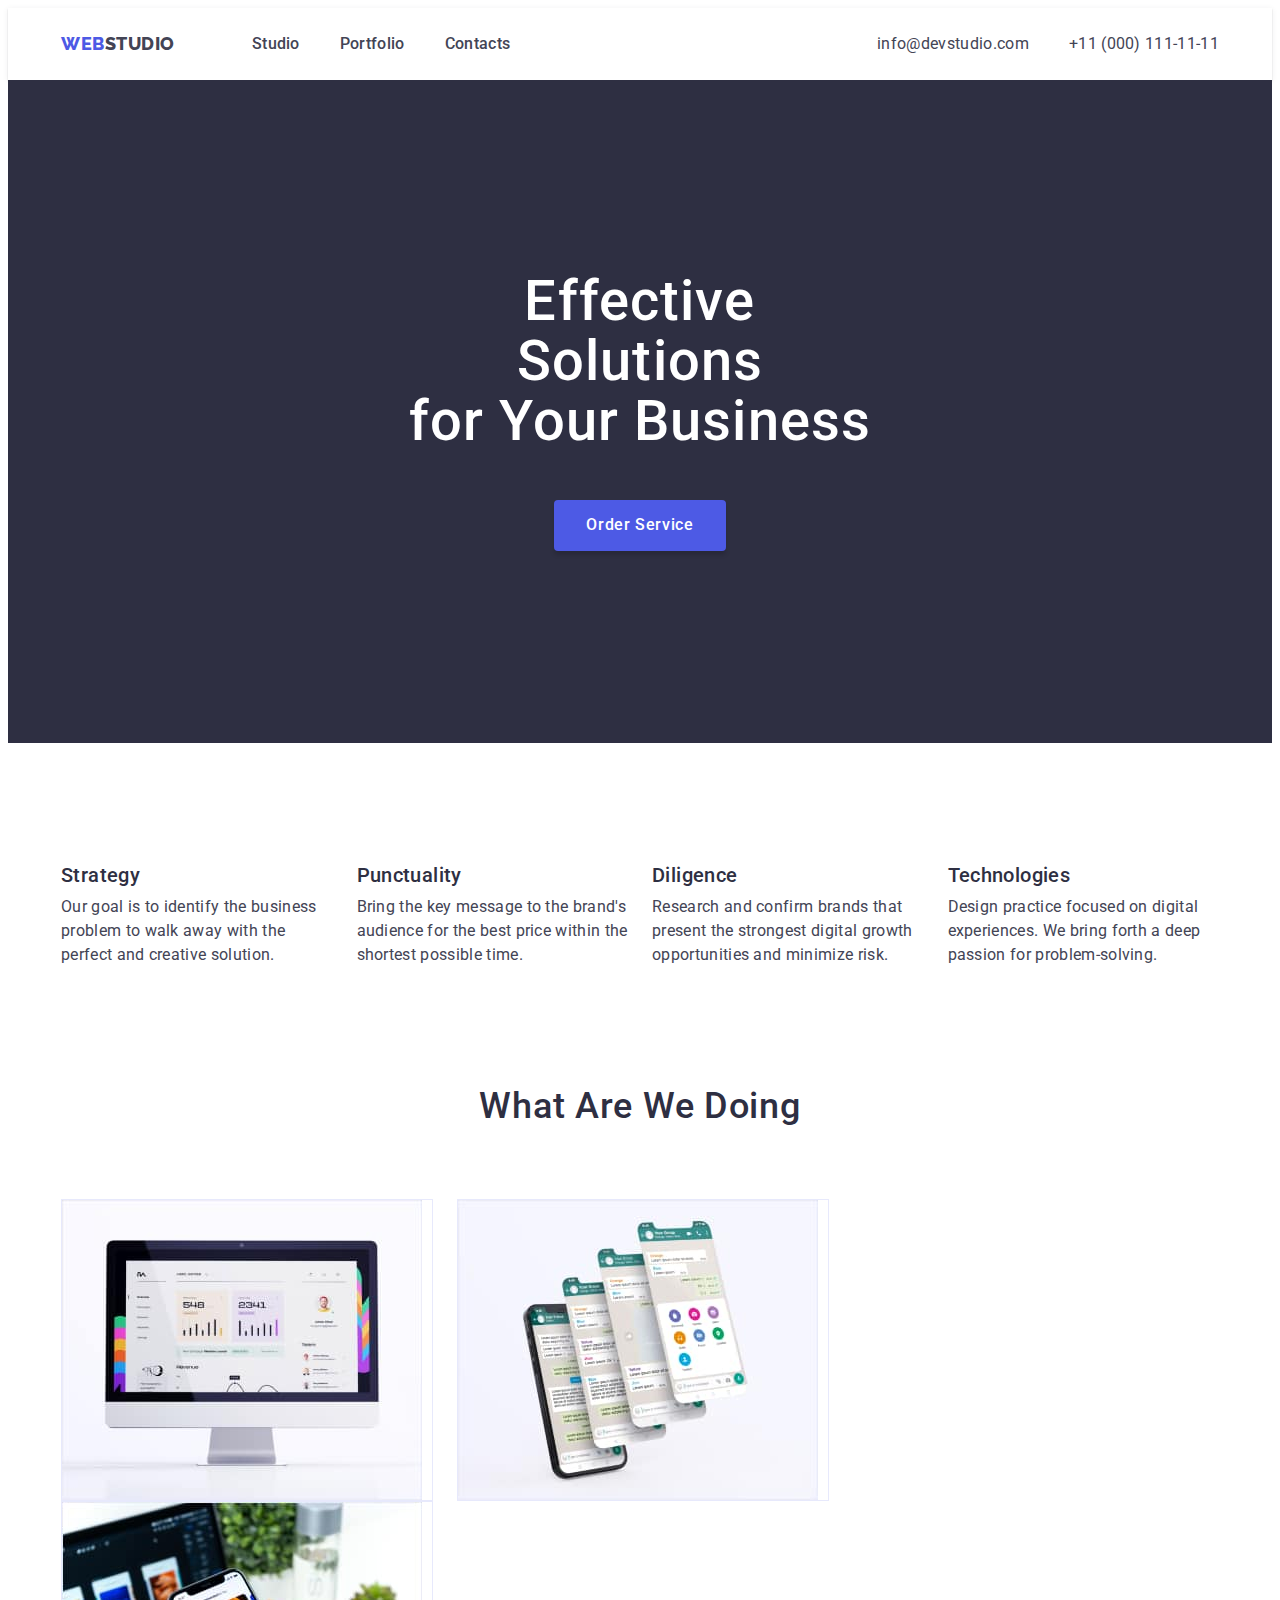
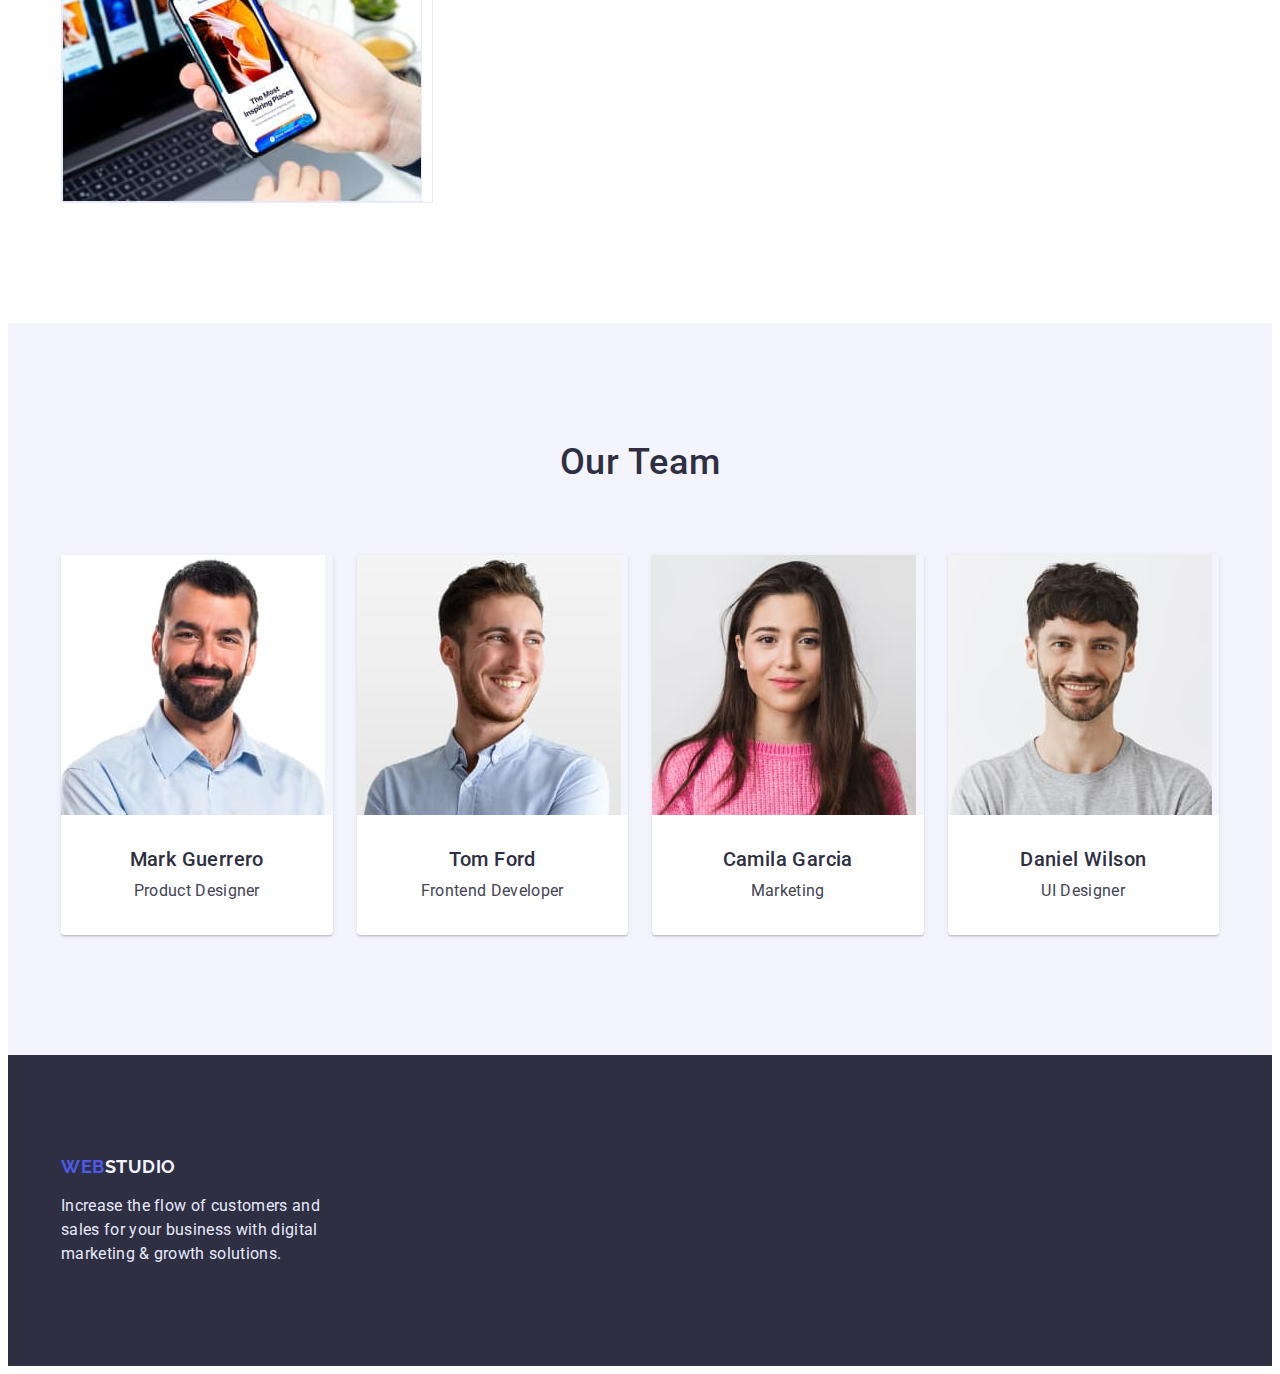
<file: index.html>
<!DOCTYPE html>
<html lang="en">
  <head>
    <meta charset="UTF-8" />
    <meta http-equiv="X-UA-Compatible" content="IE=edge" />
    <meta name="viewport" content="width=device-width, initial-scale=1.0" />

    <title>WEB STUDIO</title>

    <link rel="preconnect" href="https://fonts.googleapis.com" />
    <link rel="preconnect" href="https://fonts.gstatic.com" crossorigin />
    <link
      href="https://fonts.googleapis.com/css2?family=Raleway:wght@800&family=Roboto:wght@400;500&display=swap"
      rel="stylesheet"
    />

    <link
      rel="stylesheet"
      href="https://cdnjs.cloudflare.com/ajax/libs/modern-normalize/1.1.0/modern-normalize.min.css"
      integrity="sha512-wpPYUAdjBVSE4KJnH1VR1HeZfpl1ub8YT/NKx4PuQ5NmX2tKuGu6U/JRp5y+Y8XG2tV+wKQpNHVUX03MfMFn9Q=="
      crossorigin="anonymous"
      referrerpolicy="no-referrer"
    />
    <link rel="stylesheet" href="./css/styles.css" />
  </head>

  <body>
    <!-- Header -->
    <header class="main-header">
      <!-- Navigation -->
      <div class="container header-container">
        <nav class="navigation-section">
          <!-- Logo -->
          <a href="./index.html" class="logo-link">
            <span class="logo-web">WEB</span>STUDIO
          </a>
          <!-- Navigation menu -->
          <ul class="navigation-list list">
            <li class="navigation-item">
              <a class="navigation-link link" href="./index.html">Studio</a>
            </li>
            <li class="navigation-item">
              <a class="navigation-link link" href="./portfolio.html"
                >Portfolio
              </a>
            </li>
            <li class="navigation-item">
              <a class="navigation-link link" href="./">Contacts</a>
            </li>
          </ul>
        </nav>
        <!-- Contacts in header -->
        <ul class="contact-list list">
          <li class="contact-item">
            <a href="malito:info@devstudio.com" class="contact link"
              >info@devstudio.com</a
            >
          </li>
          <li class="contact-item">
            <a href="tel:+11(000)1111111" class="contact link"
              >+11 (000) 111-11-11</a
            >
          </li>
        </ul>
      </div>
    </header>

    <!-- Main content -->
    <main>
      <!-- Hero -->
      <section class="section hero">
        <div class="container">
          <h1 class="hero-title">
            Effective Solutions
            <br />
            for Your Business
          </h1>
          <button class="hero-btn btn" type="button">Order Service</button>
        </div>
      </section>

      <!-- Features -->
      <section class="features section">
        <div class="container">
          <h2 class="section-title visually-hidden">Features</h2>
          <ul class="list">
            <li class="item">
              <h3 class="features-title">Strategy</h3>
              <p class="features-text">
                Our goal is to identify the business problem to walk away with
                the perfect and creative solution.
              </p>
            </li>
            <li class="item">
              <h3 class="features-title">Punctuality</h3>
              <p class="features-text">
                Bring the key message to the brand's audience for the best price
                within the shortest possible time.
              </p>
            </li>
            <li class="item">
              <h3 class="features-title">Diligence</h3>
              <p class="features-text">
                Research and confirm brands that present the strongest digital
                growth opportunities and minimize risk.
              </p>
            </li>
            <li class="item">
              <h3 class="features-title">Technologies</h3>
              <p class="features-text">
                Design practice focused on digital experiences. We bring forth a
                deep passion for problem-solving.
              </p>
            </li>
          </ul>
        </div>
      </section>

      <!-- What are we doing -->
      <section class="services section">
        <div class="container">
          <h2 class="section-title">What are we doing</h2>
          <ul class="list">
            <li class="work-items item">
              <img
                class="services"
                width="360"
                height="300"
                src="./images/imgmon.jpg"
                alt="monitor"
              />
            </li>
            <li class="work-items item">
              <img
                class="services"
                width="360"
                height="300"
                src="./images/imgtel.jpg"
                alt="telephone"
              />
            </li>
            <li class="work-items item">
              <img
                class="services"
                width="360"
                height="300"
                src="./images/imgnout.jpg"
                alt="notebook"
              />
            </li>
          </ul>
        </div>
      </section>

      <!-- Our Team -->
      <section class="team section">
        <div class="container">
          <h2 class="section-title">Our Team</h2>
          <ul class="list">
            <li class="team-item item">
              <img
                class="team-link"
                width="264"
                height="260"
                src="./images/imgmarkguerrero.jpg"
                alt="team 1.jpg"
              />
              <div class="item-description">
                <h3 class="team-worker">Mark Guerrero</h3>
                <p class="team-profession">Product Designer</p>
              </div>
            </li>
            <li class="team-item item">
              <img
                class="team-link"
                width="264"
                height="260"
                src="./images/imgtomford.jpg"
                alt="team 2.jpg"
              />
              <div class="item-description">
                <h3 class="team-worker">Tom Ford</h3>
                <p class="team-profession">Frontend Developer</p>
              </div>
            </li>
            <li class="team-item item">
              <img
                class="team-link"
                width="264"
                height="260"
                src="./images/imgcamilagarcia.jpg"
                alt="team 3.jpg"
              />
              <div class="item-description">
                <h3 class="team-worker">Camila Garcia</h3>
                <p class="team-profession">Marketing</p>
              </div>
            </li>
            <li class="team-item item">
              <img
                class="team-link"
                width="264"
                height="260"
                src="./images/imgdanielwilson.jpg"
                alt="team 4.jpg"
              />
              <div class="item-description">
                <h3 class="team-worker">Daniel Wilson</h3>
                <p class="team-profession">UI Designer</p>
              </div>
            </li>
          </ul>
        </div>
      </section>
    </main>

    <!-- Footer -->
    <footer class="footer">
      <!-- Logo and message -->
      <div class="container">
        <div class="logo-message">
          <a href="./index.html" class="logo-footer"
            ><span class="logo-web">WEB</span>STUDIO
          </a>
          <p class="footer-message">
            Increase the flow of customers and sales for your business with
            digital marketing & growth solutions.
          </p>
        </div>
      </div>
    </footer>
  </body>
</html>
</file>
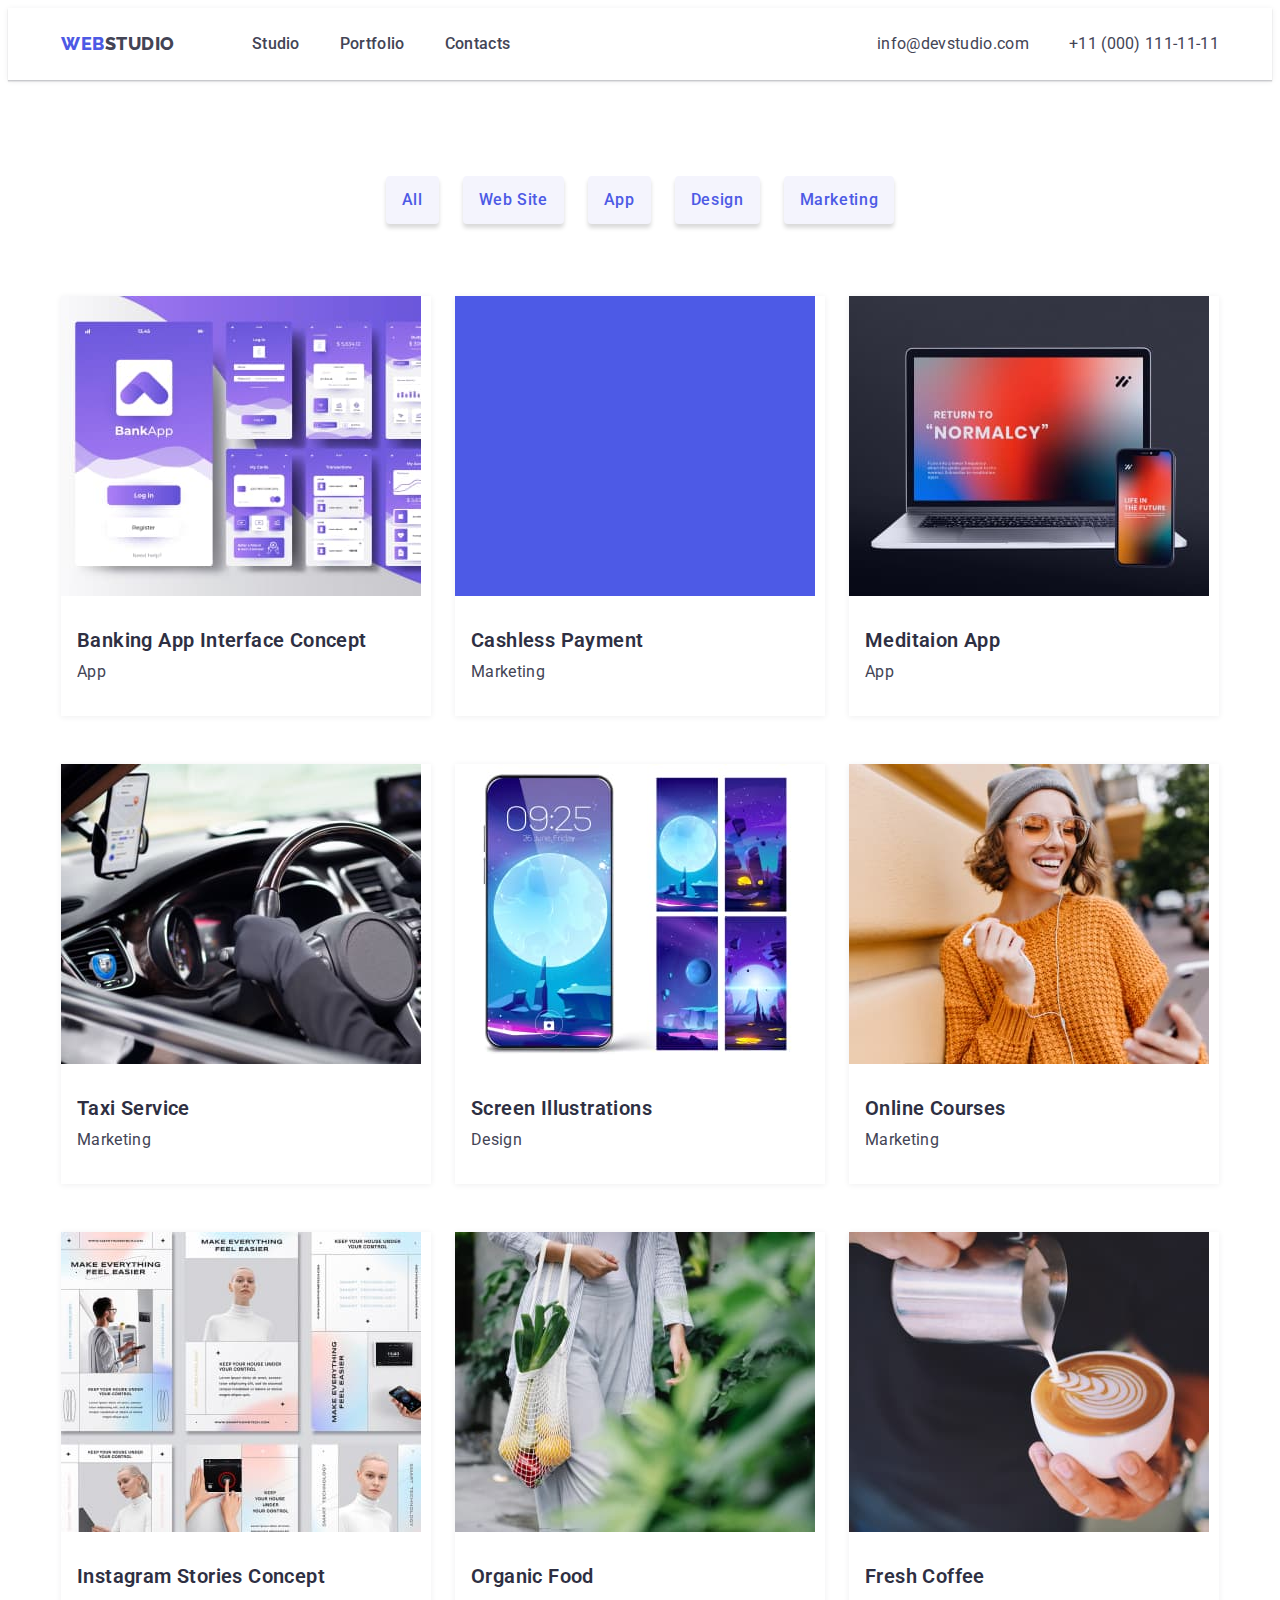
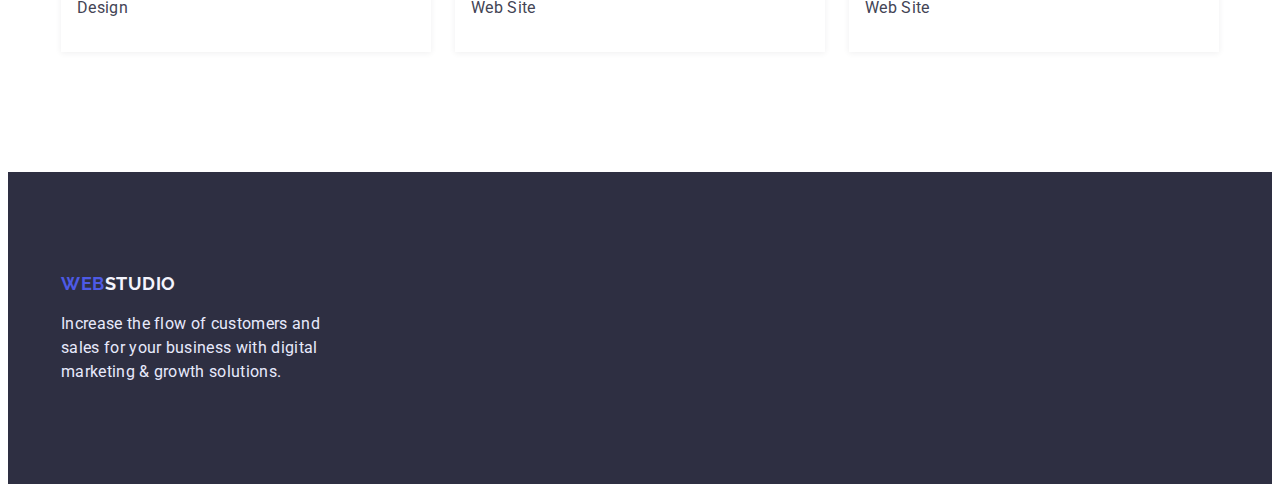
<file: portfolio.html>
<!DOCTYPE html>
<html lang="en">
  <head>
    <meta charset="UTF-8" />
    <meta http-equiv="X-UA-Compatible" content="IE=edge" />
    <meta name="viewport" content="width=device-width, initial-scale=1.0" />

    <title>PORTFOLIO</title>

    <link rel="preconnect" href="https://fonts.googleapis.com" />
    <link rel="preconnect" href="https://fonts.gstatic.com" crossorigin />
    <link
      href="https://fonts.googleapis.com/css2?family=Raleway:wght@800&family=Roboto:wght@400;500&display=swap"
      rel="stylesheet"
    />

    <link
      rel="stylesheet"
      href="https://cdnjs.cloudflare.com/ajax/libs/modern-normalize/1.1.0/modern-normalize.min.css"
      integrity="sha512-wpPYUAdjBVSE4KJnH1VR1HeZfpl1ub8YT/NKx4PuQ5NmX2tKuGu6U/JRp5y+Y8XG2tV+wKQpNHVUX03MfMFn9Q=="
      crossorigin="anonymous"
      referrerpolicy="no-referrer"
    />
    <link rel="stylesheet" href="./css/styles.css" />
  </head>

  <body>
    <!-- Header -->
    <header class="main-header">
      <!-- Navigation -->
      <div class="container header-container">
        <nav class="navigation-section">
          <!-- Logo -->
          <a href="./index.html" class="logo-link">
            <span class="logo-web">WEB</span>STUDIO
          </a>
          <!-- Navigation menu -->
          <ul class="navigation-list list">
            <li class="navigation-item">
              <a class="navigation-link link" href="./index.html">Studio</a>
            </li>
            <li class="navigation-item">
              <a class="navigation-link link" href="./portfolio.html"
                >Portfolio
              </a>
            </li>
            <li class="navigation-item">
              <a class="navigation-link link" href="./">Contacts</a>
            </li>
          </ul>
        </nav>
        <!-- Contacts in header -->
        <ul class="contact-list list">
          <li class="contact-item">
            <a href="malito:info@devstudio.com" class="contact link"
              >info@devstudio.com
            </a>
          </li>
          <li class="contact-item">
            <a href="tel:+11(000)1111111" class="contact link"
              >+11 (000) 111-11-11
            </a>
          </li>
        </ul>
      </div>
    </header>

    <!-- Main content -->
    <main>
      <!-- Portfolio content -->
      <section class="main-portfolio section">
        <div class="container">
          <h1 class="visually-hidden">Portfolio</h1>

          <!-- Portfolio buttons -->
          <ul class="portfolio-btn-list list">
            <li class="btn-item">
              <button class="portfolio-btn btn" type="button">All</button>
            </li>
            <li class="btn-item">
              <button class="portfolio-btn btn" type="button">Web Site</button>
            </li>
            <li class="btn-item">
              <button class="portfolio-btn btn" type="button">App</button>
            </li>
            <li class="btn-item">
              <button class="portfolio-btn btn" type="button">Design</button>
            </li>
            <li class="btn-item">
              <button class="portfolio-btn btn" type="button">Marketing</button>
            </li>
          </ul>

          <!-- Portfolio-list -->
          <ul class="portfolio-list list">
            <li class="portfolio-item item">
              <a href="#" class="portfolio-link">
                <img
                  src="./images/portbanking.jpg"
                  alt="Portfolio App Banking"
                  width="360"
                  height="300"
                />
                <div class="example-description">
                  <h2 class="portfolio-list-title">
                    Banking App Interface Concept
                  </h2>
                  <p class="portfolio-list-text">App</p>
                </div>
              </a>
            </li>
            <li class="portfolio-item item">
              <a href="#" class="portfolio-link">
                <img
                  src="./images/portpayment.jpg"
                  alt="Portfolio Payment"
                  width="360"
                  height="300"
                />
                <div class="example-description">
                  <h2 class="portfolio-list-title">Cashless Payment</h2>
                  <p class="portfolio-list-text">Marketing</p>
                </div>
              </a>
            </li>
            <li class="portfolio-item item">
              <a href="#" class="portfolio-link">
                <img
                  src="./images/portmeditaion.jpg"
                  alt="Portfolio Meditaion"
                  width="360"
                  height="300"
                />
                <div class="example-description">
                  <h2 class="portfolio-list-title">Meditaion App</h2>
                  <p class="portfolio-list-text">App</p>
                </div>
              </a>
            </li>
            <li class="portfolio-item item">
              <a href="#" class="portfolio-link">
                <img
                  src="./images/porttaxi.jpg"
                  alt="Portfolio Taxi"
                  width="360"
                  height="300"
                />
                <div class="example-description">
                  <h2 class="portfolio-list-title">Taxi Service</h2>
                  <p class="portfolio-list-text">Marketing</p>
                </div>
              </a>
            </li>
            <li class="portfolio-item item">
              <a href="#" class="portfolio-link">
                <img
                  src="./images/portillustrations.jpg"
                  alt="Portfolio Screen Illustrations"
                  width="360"
                  height="300"
                />
                <div class="example-description">
                  <h2 class="portfolio-list-title">Screen Illustrations</h2>
                  <p class="portfolio-list-text">Design</p>
                </div>
              </a>
            </li>
            <li class="portfolio-item item">
              <a href="#" class="portfolio-link">
                <img
                  src="./images/portcourses.jpg"
                  alt="Portfolio Screen Illustrations"
                  width="360"
                  height="300"
                />
                <div class="example-description">
                  <h2 class="portfolio-list-title">Online Courses</h2>
                  <p class="portfolio-list-text">Marketing</p>
                </div>
              </a>
            </li>
            <li class="portfolio-item item">
              <a href="#" class="portfolio-link">
                <img
                  src="./images/portinstagram.jpg"
                  alt="Portfolio Instagram"
                  width="360"
                  height="300"
                />
                <div class="example-description">
                  <h2 class="portfolio-list-title">
                    Instagram Stories Concept
                  </h2>
                  <p class="portfolio-list-text">Design</p>
                </div>
              </a>
            </li>
            <li class="portfolio-item item">
              <a href="#" class="portfolio-link">
                <img
                  src="./images/portfood.jpg"
                  alt="Portfolio Food"
                  width="360"
                  height="300"
                />
                <div class="example-description">
                  <h2 class="portfolio-list-title">Organic Food</h2>
                  <p class="portfolio-list-text">Web Site</p>
                </div>
              </a>
            </li>
            <li class="portfolio-item item">
              <a href="#" class="portfolio-link">
                <img
                  src="./images/portcoffee.jpg"
                  alt="Portfolio Coffee"
                  width="360"
                  height="300"
                />
                <div class="example-description">
                  <h2 class="portfolio-list-title">Fresh Coffee</h2>
                  <p class="portfolio-list-text">Web Site</p>
                </div>
              </a>
            </li>
          </ul>
        </div>
      </section>
    </main>

    <!-- Footer -->
    <footer class="footer">
      <!-- Logo and message -->
      <div class="container">
        <div class="logo-message">
          <a href="./index.html" class="logo-footer">
            <span class="logo-web">WEB</span>STUDIO
          </a>
          <p class="footer-message">
            Increase the flow of customers and sales for your business with
            digital marketing & growth solutions.
          </p>
        </div>
      </div>
    </footer>
  </body>
</html>
</file>
<file: css/styles.css>
:root {
    --primary-background-color: #ffffff;
    --main-text-color: #434455;
    --headings-color: #2e2f42;
    --primary-brand-color: #4d5ae5;
    --light-background-color: #f4f4fd;
    --accent-color: #e7e9fc;
    --secondary-text-color: #ffffff;

    --primary-margin-btwn-items: 24px;
}

/* ___________Reset_________ */

.list {
    list-style: none;
    padding-left: 0;
    margin: 0;
}

h1,
h2,
h3,
h4,
h5,
h6,
p {
    margin-top: 0;
    margin-bottom: 0;
}

.link {
    text-decoration: none;
    color: inherit;
}

img {
    display: block;
    max-width: 100%;
    height: auto;
}

address {
    font-style: normal;
}

/* ___________General styles_________ */

.visually-hidden {
    position: absolute;
    width: 1px;
    height: 1px;
    margin: -1px;
    border: 0;
    padding: 0;

    white-space: nowrap;
    clip-path: inset(100%);
    clip: rect(0 0 0 0);
    overflow: hidden;
}

body {
    color: var(--main-text-color);
    background-color: var(--primary-background-color);

    font-family: 'Roboto', sans-serif;
    font-size: 16px;
}

.container {
    width: 1158px;
    padding: 0 15px;
    margin: 0 auto;
}

.section {
    padding: 120px 0;
}

/* _____________HEADER______________ */

/* ___________Navigation_________ */

.main-header {
    background-color: var(--white-background-color);
    box-shadow:
        0px 2px 1px rgba(46, 47, 66, 0.08),
        0px 1px 1px rgba(46, 47, 66, 0.16),
        0px 1px 6px rgba(46, 47, 66, 0.08);
    padding-top: var(--primary-margin-btwn-items);
    padding-bottom: var(--primary-margin-btwn-items);
}

.main-header .header-container,
.navigation-section {
    display: flex;
    align-items: center;
}

/* ___________Logo_________ */

.logo-link {
    display: inline-block;
    margin-right: 77px;

    font-family: 'Raleway', sans-serif;
    font-weight: 800;
    font-size: 18px;
    line-height: 1.33;
    letter-spacing: 0.03em;
    text-decoration: none;
    text-transform: uppercase;
    color: var(--main-text-color);
}

/* ___________Navigation menu_________ */

.navigation-list,
.navigation-link {
    display: block;

    font-weight: 500;
    line-height: 1.5;
    letter-spacing: 0.02em;
    color: inherit;
}

.navigation-list {
    display: flex;
}

.navigation-item:not(:last-child) {
    margin-right: 40px;
}

.link:hover,
.link:focus,
.link:active {
    color: var(--primary-brand-color);
}

/* ___________Contacts in header__________ */

.contact-list {
    display: flex;
    margin-left: auto;
}

.contact-item:not(:last-child) {
    margin-right: 40px;
}

.contact {
    display: block;

    line-height: 1.5;
    letter-spacing: 0.02em;
    color: var(--main-text-color);
}

.contact:hover,
.contact:focus,
.contact:active {
    color: var(--primary-brand-color);
}

/* ________________MAIN________________ */

.hero {
    padding: 192px 0;

    background-color:var(--headings-color);
    text-align: center;
}

.hero-title {
    width: 492px;
    margin: 0 auto 48px;

    font-weight: 500;
    font-size: 56px;
    line-height: 1.07;
    letter-spacing: 0.02em;
    color: var(--secondary-text-color);
    }

.btn {
    display: inline-block;
    padding: 16px 32px;
    border-radius: 4px;
    border-style: none;

    color: var(--secondary-text-color);
    background-color: var(--primary-brand);
    font-weight: 500;
    font-size: 16px;
    line-height: 1.19;
    letter-spacing: 0.04em;

    box-shadow: 0px 4px 4px rgba(0, 0, 0, 0.15);

    cursor: pointer;
}

.hero-btn {
    line-height: 1.18;
    color: var(--secondary-text-color);
    background: var(--primary-brand-color);
    box-shadow: 0px 4px 4px rgba(0, 0, 0, 0.15);
}

.hero-btn:hover {
    box-shadow: 
        0px 1px 6px rgba(46, 47, 66, 0.08), 
        0px 1px 1px rgba(46, 47, 66, 0.16),
        0px 2px 1px rgba(46, 47, 66, 0.08);
    border-radius: 4px;
}

.hero-btn:active {
    background: #404bbf;
    box-shadow: 0px 4px 4px rgba(0, 0, 0, 0.15);
    border-radius: 4px;
}

/* ______________FEATURES_____________ */

.section-title {
    margin-bottom: 72px;

    font-weight: 500;
    font-size: 36px;
    line-height: 1.11;
    text-align: center;
    letter-spacing: 0.02em;
    text-transform: capitalize;
    color: var(--headings-color);
}

.features-title {
    margin-bottom: 8px;

    font-weight: 500;
    font-size: 20px;
    line-height: 1.2;
    letter-spacing: 0.02em;
    color: var(--headings-color);
}

.features-text {
    line-height: 1.5;
    letter-spacing: 0.02em;
}

.features {
    padding-bottom: 0px;
}

.features .list,
.services .list,
.team .list {
    display: flex;
    flex-wrap: wrap;
    margin-left: calc(-1 * var(--primary-margin-btwn-items));
}

.features .item {
    flex-basis: calc(100% / 4 - var(--primary-margin-btwn-items));
    margin-left: var(--primary-margin-btwn-items);
}

/* ___________WHAT ARE WE DOING________ */

.services .item {
    flex-basis: calc(100% / 3 - var(--primary-margin-btwn-items));
    margin-left: var(--primary-margin-btwn-items);

    border: 1px solid var(--accent-color);
}

/* ___________OUR TEAM__________ */

.team-section {
    background-color: var(--light-backgrounds-color);
}

.team {
    background-color: #f4f4fd;
}

.team .item {
    flex-basis: calc(100% / 4 - var(--primary-margin-btwn-items));
    margin-left: var(--primary-margin-btwn-items);

    background: color: var(--primary-background-color);
    box-shadow: 
       0px 1px 6px rgb(46 47 66 / 8%), 
       0px 1px 1px rgb(46 47 66 / 16%), 
       0px 2px 1px rgb(46 47 66 / 8%);
    border-radius: 0px 0px 4px 4px;
}

.team-worker,
.portfolio-list-title {
    margin-bottom: 8px;

    font-weight: 500;
    font-size: 20px;
    line-height: 1.2;
    letter-spacing: 0.02em;
    color: var(--headings-color);
}

.team-profession,
.portfolio-list-text {
    line-height: 1.5;
    letter-spacing: 0.02em;
    color: var(--main-text-color);
}

.team .item-description {
    text-align: center;
    padding: 32px 16px;
    border-radius: 0px 0px 4px 4px;

    background-color: var(--primary-background-color);
}

/* ___________FOOTER__________ */

.footer {
    padding: 100px 0;
    background-color: var(--headings-color);
}

.logo-web {
    color: var(--primary-brand-color)
}

.logo-message {
    max-width: 264px;
}

.footer .logo-web {
    margin-bottom: 16px;
    margin-right: 0;
}

.logo-footer {
    display: inline-block;
    margin-bottom: 16px;
   
    font-family: 'Raleway', sans-serif;
    font-weight: 700;
    font-size: 18px;
    line-height: 1.33;
    letter-spacing: 0.03em;
    text-decoration: none;
    color: var(--light-background-color);
    }
   
.footer-message {
    width: 264px;
    line-height: 1.5;
    letter-spacing: 0.02em;
    color: var(--accent-color);
}

.footer-message {
    line-height: 1.5;
    letter-spacing: 0.02em;
}

/* ---------------------------------------------- */
/* --------------------PORTFOLIO----------------- */
/* ---------------------------------------------- */

/* ___________FILTERS__________ */

.main-portfolio {
    background-color: var(--main-white-bgc);
    padding-top: 96px;
}

.portfolio-btn-list {
    display: flex;
    justify-content: center;
    margin-bottom: 72px;
}

.portfolio-btn {
    display: inline-block;
    padding: 8px 16px;
    border-radius: 4px;
    border: 1px solid var(--accent-color);

    font-weight: 600;
    font-size: 16px;
    line-height: 1.5;
    height: 48px;
    letter-spacing: 0.04em;
    color: var(--primary-brand-color);
    background: #f4f4fd;
    
    cursor: pointer;
}

.portfolio-btn-list .btn-item:not(:last-child) {
    margin-right: var(--primary-margin-btwn-items);
}

.portfolio-btn:hover,
.portfolio-btn:focus {
    color: var(--secondary-text-color);
    background: var(--primary-brand-color);
    border-color: transparent;
    box-shadow: 
       0px 3px 1px rgba(0, 0, 0, 0.1), 
       0px 2px 1px rgba(0, 0, 0, 0.08),
       0px 2px 2px rgba(0, 0, 0, 0.12);
}

.btn {
    font-family: inherit;
    cursor: pointer;
    font-weight: 500;
    letter-spacing: 0.04em;
    border-radius: 4px;
    border: none;
}

/* ___________GALERY__________ */

.portfolio-section {
    padding-top: 96px;
}

.portfolio-list {
    display: flex;
    flex-wrap: wrap;
    margin-left: calc(-1 * var(--primary-margin-btwn-items));
    margin-top: calc(-2 * var(--primary-margin-btwn-items));
}

.portfolio-list > .item {
    flex-basis: calc(100% / 3 - var(--primary-margin-btwn-items));
    margin-left: var(--primary-margin-btwn-items);
    margin-top: calc(2 * var(--primary-margin-btwn-items));

    box-shadow: 0px 1px 6px rgba(46, 47, 66, 0.08);
}

.example-description {
    padding: 32px 0 32px 16px;
    border: 0.5px solid var(--light-backgrounds-color);
    border-top: none;
}

.portfolio-link {
    text-decoration: none;
}

.portfolio-list-title {
    margin-bottom: 8px;
   
    color: var(--headings-color);
    font-weight: 600;
    font-size: 20px;
    line-height: 1.2;
    letter-spacing: 0.02em;
    }

.portfolio-list-text {
    line-height: 1.5;
    letter-spacing: 0.02em;
    color: var(--main-text-color);
    }
</file>
